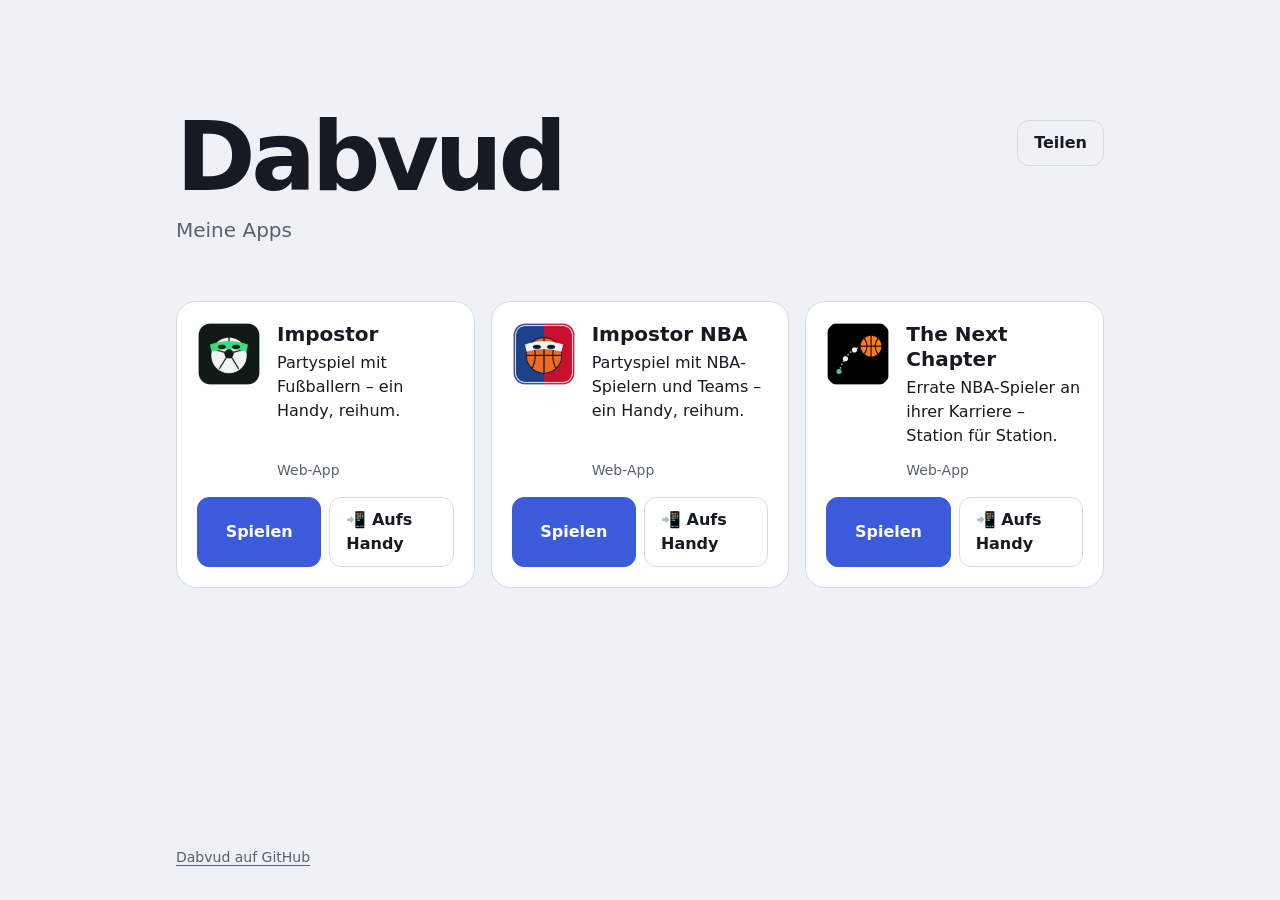
<file: index.html>
<!DOCTYPE html>
<html lang="de">
<head>
  <meta charset="utf-8">
  <meta name="viewport" content="width=device-width, initial-scale=1">
  <meta name="description" content="Alle Apps von Dabvud an einem Ort.">
  <meta name="theme-color" content="#eef1f5" media="(prefers-color-scheme: light)">
  <meta name="theme-color" content="#13161c" media="(prefers-color-scheme: dark)">
  <title>Dabvud – Apps</title>
  <link rel="icon" href="favicon.svg">
  <link rel="stylesheet" href="style.css">
</head>
<body>
  <div class="wrap">
    <header>
      <div class="head-row">
        <h1>Dabvud</h1>
        <button type="button" id="share-open" class="share-open">Teilen</button>
      </div>
      <p>Meine Apps</p>
    </header>
    <main id="apps" class="apps">
      <noscript>
        <article class="app">
          <img class="app-icon" src="icons/impostor.png" alt="" width="64" height="64">
          <h2 class="app-name">Impostor</h2>
          <p class="app-text">Partyspiel mit Fußballern – ein Handy, reihum.</p>
          <p class="app-meta">Web-App</p>
          <div class="app-actions">
            <a class="btn btn-primary" href="/impostor/">Spielen</a>
            <a class="btn" href="/impostor/?installieren">📲 Aufs Handy</a>
          </div>
        </article>
        <article class="app">
          <img class="app-icon" src="icons/impostor-nba.png" alt="" width="64" height="64">
          <h2 class="app-name">Impostor NBA</h2>
          <p class="app-text">Partyspiel mit NBA-Spielern und Teams – ein Handy, reihum.</p>
          <p class="app-meta">Web-App</p>
          <div class="app-actions">
            <a class="btn btn-primary" href="/impostor-nba/">Spielen</a>
            <a class="btn" href="/impostor-nba/?installieren">📲 Aufs Handy</a>
          </div>
        </article>
        <article class="app">
          <img class="app-icon" src="icons/thenextchapter.png" alt="" width="64" height="64">
          <h2 class="app-name">The Next Chapter</h2>
          <p class="app-text">Errate NBA-Spieler an ihrer Karriere – Station für Station.</p>
          <p class="app-meta">Web-App</p>
          <div class="app-actions">
            <a class="btn btn-primary" href="/thenextchapter/">Spielen</a>
            <a class="btn" href="/thenextchapter/?installieren">📲 Aufs Handy</a>
          </div>
        </article>
      </noscript>
    </main>
    <footer>
      <p><a href="https://github.com/Dabvud">Dabvud auf GitHub</a></p>
    </footer>
  </div>

  <dialog id="share-dialog" class="share-dialog" aria-labelledby="share-title">
    <h2 id="share-title">Apps teilen</h2>
    <p>Mit der Handy-Kamera scannen, um diese Seite zu öffnen.</p>
    <svg class="qr" role="img" aria-label="QR-Code zu dabvud.github.io" xmlns="http://www.w3.org/2000/svg" viewBox="0 0 29 29" shape-rendering="crispEdges"><path fill="#ffffff" d="M0 0h29v29H0z"/><path stroke="#000000" d="M2 2.5h7m4 0h1m2 0h1m1 0h1m1 0h7M2 3.5h1m5 0h1m7 0h3m1 0h1m5 0h1M2 4.5h1m1 0h3m1 0h1m1 0h1m3 0h1m2 0h1m2 0h1m1 0h3m1 0h1M2 5.5h1m1 0h3m1 0h1m1 0h7m3 0h1m1 0h3m1 0h1M2 6.5h1m1 0h3m1 0h1m1 0h1m3 0h2m2 0h1m1 0h1m1 0h3m1 0h1M2 7.5h1m5 0h1m1 0h3m4 0h2m1 0h1m5 0h1M2 8.5h7m1 0h1m1 0h1m1 0h1m1 0h1m1 0h1m1 0h7M10 9.5h1m2 0h2m3 0h1M2 10.5h1m1 0h5m3 0h1m1 0h4m2 0h5M3 11.5h1m1 0h1m1 0h1m1 0h4m1 0h1m1 0h1m1 0h1m2 0h1m3 0h1M3 12.5h1m2 0h1m1 0h1m1 0h5m1 0h2m2 0h1m2 0h1m1 0h2M2 13.5h5m4 0h2m3 0h1m1 0h4m4 0h1M2 14.5h1m1 0h5m3 0h1m1 0h3m2 0h2m1 0h1m1 0h3M2 15.5h1m2 0h2m2 0h1m1 0h2m8 0h1m1 0h1m1 0h1M2 16.5h1m2 0h6m1 0h4m1 0h1m2 0h4m1 0h2M2 17.5h1m3 0h1m4 0h3m3 0h2m2 0h2m3 0h1M2 18.5h1m4 0h2m3 0h4m1 0h6m1 0h1M10 19.5h3m1 0h2m1 0h2m3 0h2M2 20.5h7m2 0h1m3 0h2m1 0h1m1 0h1m1 0h1m1 0h3M2 21.5h1m5 0h1m1 0h4m4 0h1m3 0h2m1 0h2M2 22.5h1m1 0h3m1 0h1m1 0h2m1 0h10m1 0h1M2 23.5h1m1 0h3m1 0h1m1 0h1m2 0h3m3 0h2m1 0h5M2 24.5h1m1 0h3m1 0h1m1 0h2m7 0h1m3 0h2m1 0h1M2 25.5h1m5 0h1m3 0h2m2 0h1m1 0h6m2 0h1M2 26.5h7m1 0h2m1 0h4m4 0h6"/></svg>
    <p class="share-url">dabvud.github.io</p>
    <form method="dialog">
      <button type="submit" class="btn">Schließen</button>
    </form>
  </dialog>

  <script>
    const APPS = [
      {
        name: "Impostor",
        text: "Partyspiel mit Fußballern – ein Handy, reihum.",
        icon: "icons/impostor.png",
        link: "/impostor/",
        art: "Web-App",
      },
      {
        name: "Impostor NBA",
        text: "Partyspiel mit NBA-Spielern und Teams – ein Handy, reihum.",
        icon: "icons/impostor-nba.png",
        link: "/impostor-nba/",
        art: "Web-App",
      },
      {
        name: "The Next Chapter",
        text: "Errate NBA-Spieler an ihrer Karriere – Station für Station.",
        icon: "icons/thenextchapter.png",
        link: "/thenextchapter/",
        art: "Web-App",
      },
    ];

    function button(label, href, primary) {
      const a = document.createElement("a");
      a.className = primary ? "btn btn-primary" : "btn";
      a.href = href;
      a.textContent = label;
      return a;
    }

    function renderApps(apps) {
      const container = document.getElementById("apps");

      for (const app of apps) {
        const card = document.createElement("article");
        card.className = "app";

        const icon = document.createElement("img");
        icon.className = "app-icon";
        icon.src = app.icon;
        icon.alt = "";
        icon.width = 64;
        icon.height = 64;

        const name = document.createElement("h2");
        name.className = "app-name";
        name.textContent = app.name;

        const text = document.createElement("p");
        text.className = "app-text";
        text.textContent = app.text;

        const meta = document.createElement("p");
        meta.className = "app-meta";
        meta.textContent = app.art;

        const actions = document.createElement("div");
        actions.className = "app-actions";
        actions.append(
          button("Spielen", app.link, true),
          button("📲 Aufs Handy", app.link + "?installieren", false),
        );

        card.append(icon, name, text, meta, actions);
        container.append(card);
      }
    }

    renderApps(APPS);

    const shareDialog = document.getElementById("share-dialog");
    document.getElementById("share-open").addEventListener("click", () => shareDialog.showModal());
    // Klick neben den Dialog schließt ihn
    shareDialog.addEventListener("click", (e) => { if (e.target === shareDialog) shareDialog.close(); });
  </script>
</body>
</html>
</file>
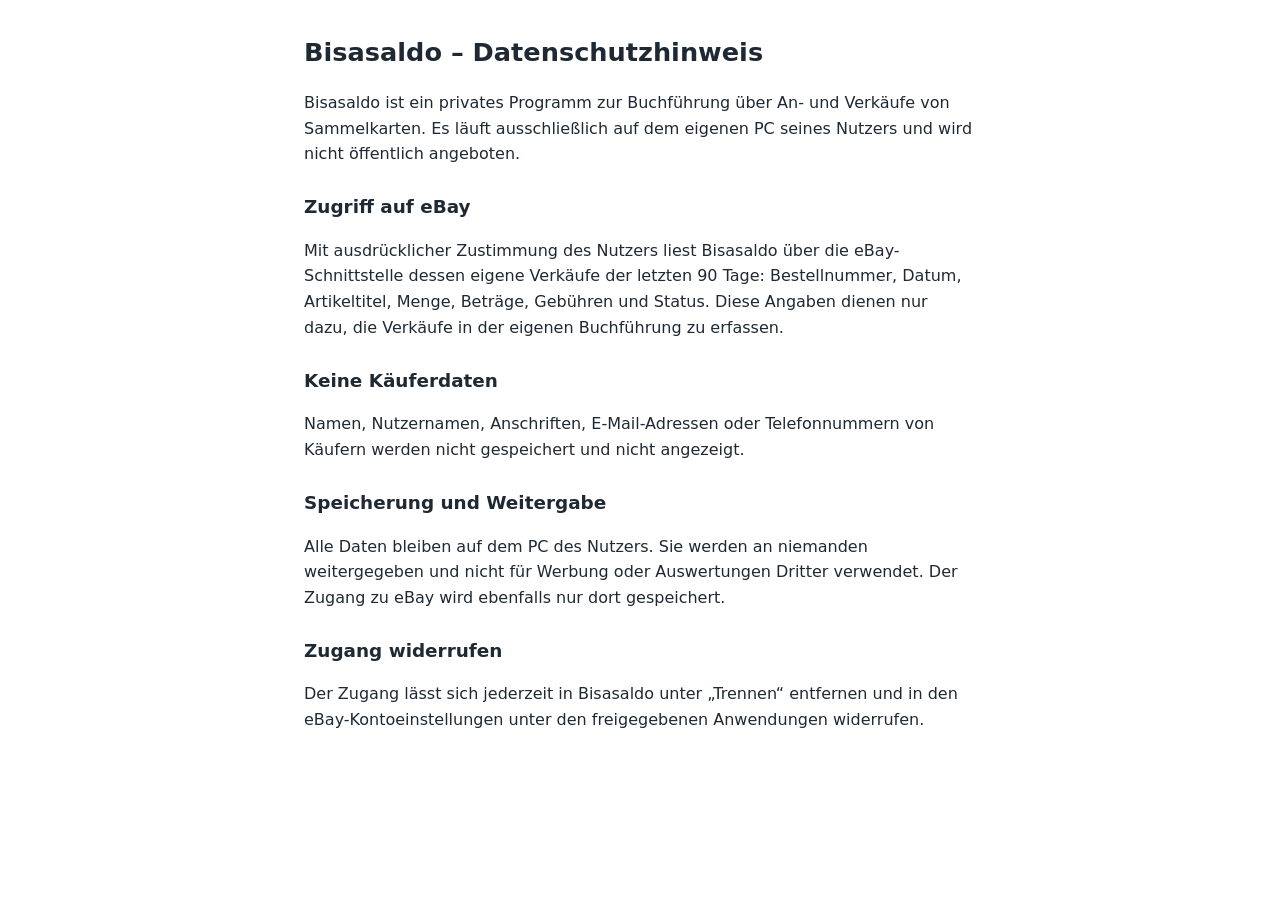
<file: bisasaldo-datenschutz.html>
<!doctype html>
<html lang="de">
<head>
  <meta charset="utf-8">
  <meta name="viewport" content="width=device-width, initial-scale=1">
  <title>Bisasaldo – Datenschutz</title>
  <style>
    body { max-width: 42rem; margin: 2rem auto; padding: 0 1rem; font: 16px/1.6 system-ui, sans-serif; color: #1f2933; background: #fff; }
    h1 { font-size: 1.6rem; } h2 { font-size: 1.15rem; margin-top: 1.6rem; }
  </style>
</head>
<body>
  <h1>Bisasaldo – Datenschutzhinweis</h1>
  <p>Bisasaldo ist ein privates Programm zur Buchführung über An- und Verkäufe von Sammelkarten. Es läuft
    ausschließlich auf dem eigenen PC seines Nutzers und wird nicht öffentlich angeboten.</p>

  <h2>Zugriff auf eBay</h2>
  <p>Mit ausdrücklicher Zustimmung des Nutzers liest Bisasaldo über die eBay-Schnittstelle dessen eigene
    Verkäufe der letzten 90 Tage: Bestellnummer, Datum, Artikeltitel, Menge, Beträge, Gebühren und Status.
    Diese Angaben dienen nur dazu, die Verkäufe in der eigenen Buchführung zu erfassen.</p>

  <h2>Keine Käuferdaten</h2>
  <p>Namen, Nutzernamen, Anschriften, E-Mail-Adressen oder Telefonnummern von Käufern werden nicht gespeichert
    und nicht angezeigt.</p>

  <h2>Speicherung und Weitergabe</h2>
  <p>Alle Daten bleiben auf dem PC des Nutzers. Sie werden an niemanden weitergegeben und nicht für Werbung oder
    Auswertungen Dritter verwendet. Der Zugang zu eBay wird ebenfalls nur dort gespeichert.</p>

  <h2>Zugang widerrufen</h2>
  <p>Der Zugang lässt sich jederzeit in Bisasaldo unter „Trennen“ entfernen und in den eBay-Kontoeinstellungen
    unter den freigegebenen Anwendungen widerrufen.</p>
</body>
</html>
</file>
<file: style.css>
:root {
  color-scheme: light dark;
  --bg: #eef1f5;
  --surface: #ffffff;
  --text: #161a22;
  --muted: #586172;
  --border: #d5dbe5;
  --accent: #3b5bdb;
  --on-accent: #ffffff;
}

@media (prefers-color-scheme: dark) {
  :root {
    --bg: #13161c;
    --surface: #1c212b;
    --text: #e9ecf2;
    --muted: #9aa3b3;
    --border: #2c3342;
    --accent: #748ffc;
    --on-accent: #0d1220;
  }
}

*,
*::before,
*::after {
  box-sizing: border-box;
}

body {
  margin: 0;
  background: var(--bg);
  color: var(--text);
  font-family: system-ui, -apple-system, "Segoe UI", Roboto, "Helvetica Neue", Arial, sans-serif;
  font-size: 1rem;
  line-height: 1.5;
  -webkit-text-size-adjust: 100%;
}

.wrap {
  max-width: 960px;
  min-height: 100vh;
  min-height: 100dvh;
  margin-inline: auto;
  padding: 0 16px;
  display: flex;
  flex-direction: column;
}

/* Kopf: der Schriftzug ist das eine auffällige Element der Seite */
header {
  padding: clamp(48px, 12vw, 112px) 0 clamp(32px, 6vw, 56px);
}

.head-row {
  display: flex;
  align-items: flex-start;
  justify-content: space-between;
  gap: 16px;
}

header h1 {
  margin: 0;
  font-size: clamp(3.25rem, 15vw, 6rem);
  font-weight: 800;
  line-height: 0.95;
  letter-spacing: -0.045em;
}

header p {
  margin: 12px 0 0;
  color: var(--muted);
  font-size: 1.25rem;
}

/* Knöpfe */
.btn,
.share-open {
  display: inline-flex;
  align-items: center;
  justify-content: center;
  min-height: 44px;
  padding: 10px 16px;
  border: 1px solid var(--border);
  border-radius: 12px;
  background: transparent;
  color: inherit;
  font: inherit;
  font-weight: 600;
  text-decoration: none;
  cursor: pointer;
  transition: border-color 0.15s ease;
}

.btn:hover,
.share-open:hover {
  border-color: var(--accent);
}

.btn-primary {
  background: var(--accent);
  border-color: var(--accent);
  color: var(--on-accent);
}

.btn:focus-visible,
.share-open:focus-visible {
  outline: 3px solid var(--accent);
  outline-offset: 2px;
}

.share-open {
  flex: none;
  margin-top: 8px;
}

/* Kacheln */
.apps {
  display: grid;
  grid-template-columns: 1fr;
  gap: 16px;
  align-content: start;
  flex: 1;
}

@media (min-width: 640px) {
  .apps {
    grid-template-columns: repeat(2, minmax(0, 1fr));
  }
}

@media (min-width: 960px) {
  .apps {
    grid-template-columns: repeat(3, minmax(0, 1fr));
  }
}

/* Nur ohne JavaScript: sonst würde der noscript-Inhalt als Text erscheinen */
@media (scripting: none) {
  .apps noscript {
    display: contents;
  }
}

.app {
  display: grid;
  grid-template-columns: 64px minmax(0, 1fr);
  grid-template-rows: auto auto 1fr auto;
  column-gap: 16px;
  align-items: start;
  min-width: 0;
  padding: 20px;
  background: var(--surface);
  border: 1px solid var(--border);
  border-radius: 20px;
}

.app-icon {
  grid-row: 1 / span 3;
  width: 64px;
  height: 64px;
  border-radius: 15px;
}

.app-name {
  margin: 0;
  font-size: 1.25rem;
  font-weight: 700;
  line-height: 1.25;
  overflow-wrap: anywhere;
}

.app-text {
  margin: 4px 0 0;
  overflow-wrap: anywhere;
}

.app-meta {
  align-self: end;
  margin: 12px 0 0;
  color: var(--muted);
  font-size: 0.875rem;
}

.app-actions {
  grid-column: 1 / -1;
  display: grid;
  grid-template-columns: 1fr 1fr;
  gap: 8px;
  margin-top: 16px;
}

/* Teilen */
.share-dialog {
  width: min(360px, calc(100vw - 32px));
  padding: 24px;
  border: 1px solid var(--border);
  border-radius: 20px;
  background: var(--surface);
  color: var(--text);
  text-align: center;
}

.share-dialog::backdrop {
  background: rgb(0 0 0 / 0.55);
}

.share-dialog h2 {
  margin: 0;
  font-size: 1.5rem;
}

.share-dialog p {
  margin: 8px 0 0;
  color: var(--muted);
}

.qr {
  display: block;
  width: 100%;
  max-width: 260px;
  margin: 20px auto 0;
  border-radius: 8px;
}

.share-dialog .share-url {
  color: var(--text);
  font-weight: 600;
}

.share-dialog form {
  margin-top: 20px;
}

/* Fuß */
footer {
  padding: 48px 0 32px;
  color: var(--muted);
  font-size: 0.875rem;
}

footer p {
  margin: 0;
}

footer a {
  color: inherit;
  text-underline-offset: 3px;
}

footer a:hover {
  color: var(--accent);
}

footer a:focus-visible {
  outline: 2px solid var(--accent);
  outline-offset: 2px;
  border-radius: 2px;
}

@media (prefers-reduced-motion: reduce) {
  .btn,
  .share-open {
    transition: none;
  }
}
</file>
